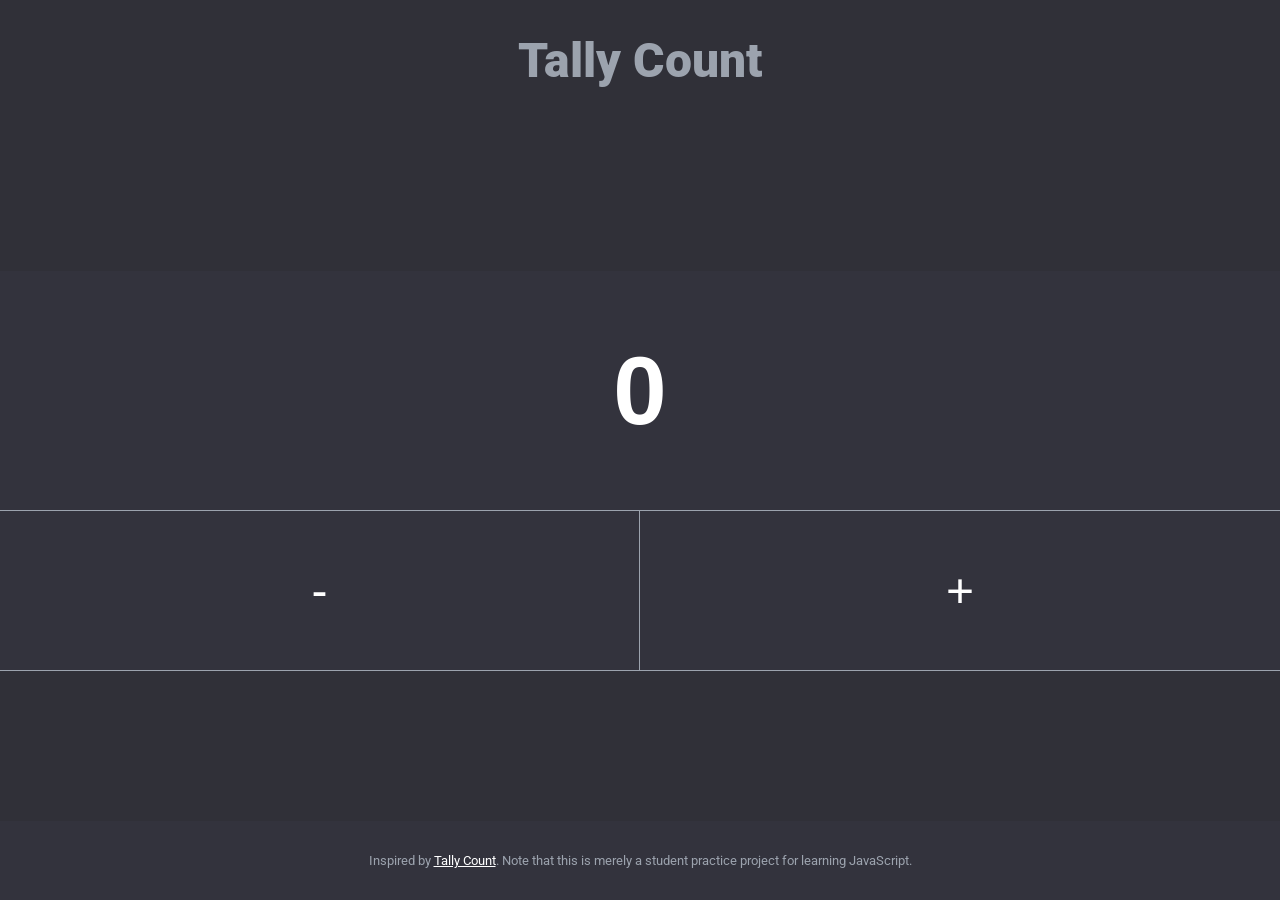
<file: interactive-web-apps/Projects/IWA1/index.html>
<!DOCTYPE html>
   <html lang="en">
   <head>
    <meta charset="UTF-8">
    <meta http-equiv="X-UA-Compatible" content="IE=edge">
    <meta name="viewport" content="width=device-width, initial-scale=1.0">
    <title>Tally Count</title>
    <link href="/interactive-web-apps/Projects/IWA1/CSS/stylesheet.css" type="text/css" rel="stylesheet">
    <link rel="preconnect" href="https://fonts.googleapis.com">
    <link rel="preconnect" href="https://fonts.gstatic.com" crossorigin>
    <link href="https://fonts.googleapis.com/css2?family=Roboto:wght@400;900&display=swap" rel="stylesheet">
    <script src="/interactive-web-apps/Projects/IWA1/JavaScript/index.js" defer></script>
   </head>
   <body>
        <header class="header">
            <h1 class="header_title">
                Tally Count
            </h1>
        </header>
        <!--aside class="controls">
                <label>
                    <span>Display</span>
                    <select>
                        <option>Single</option>
                        <option>Multiple</option>
                    </select>
                </label>
                <label>
                    <span>Counter</span>
                    <select>
                        <option>Counter 1</option>
                        <option>Counter 2</option>
                        <option>Counter 3</option>
                    </select>
                </label>
                <button>Settings</button>
        </aside> -->
        <main class="counter">
            <input class="counter_value" data-key="number" readonly value="0">
            <div class="counter_actions">
                <button data-key="subtract" class="counter_button
                counter_button_first">-</button>
                <button data-key="add" class="counter_button">+</button>
            </div>
        </main>
        <footer class="footer">
            Inspired by <a class="footer_link" href="https://tallycount.app/
            ">Tally Count</a>. Note that this is merely a  student practice project for learning JavaScript.
        </footer>
   </body>
   </html>
</file>
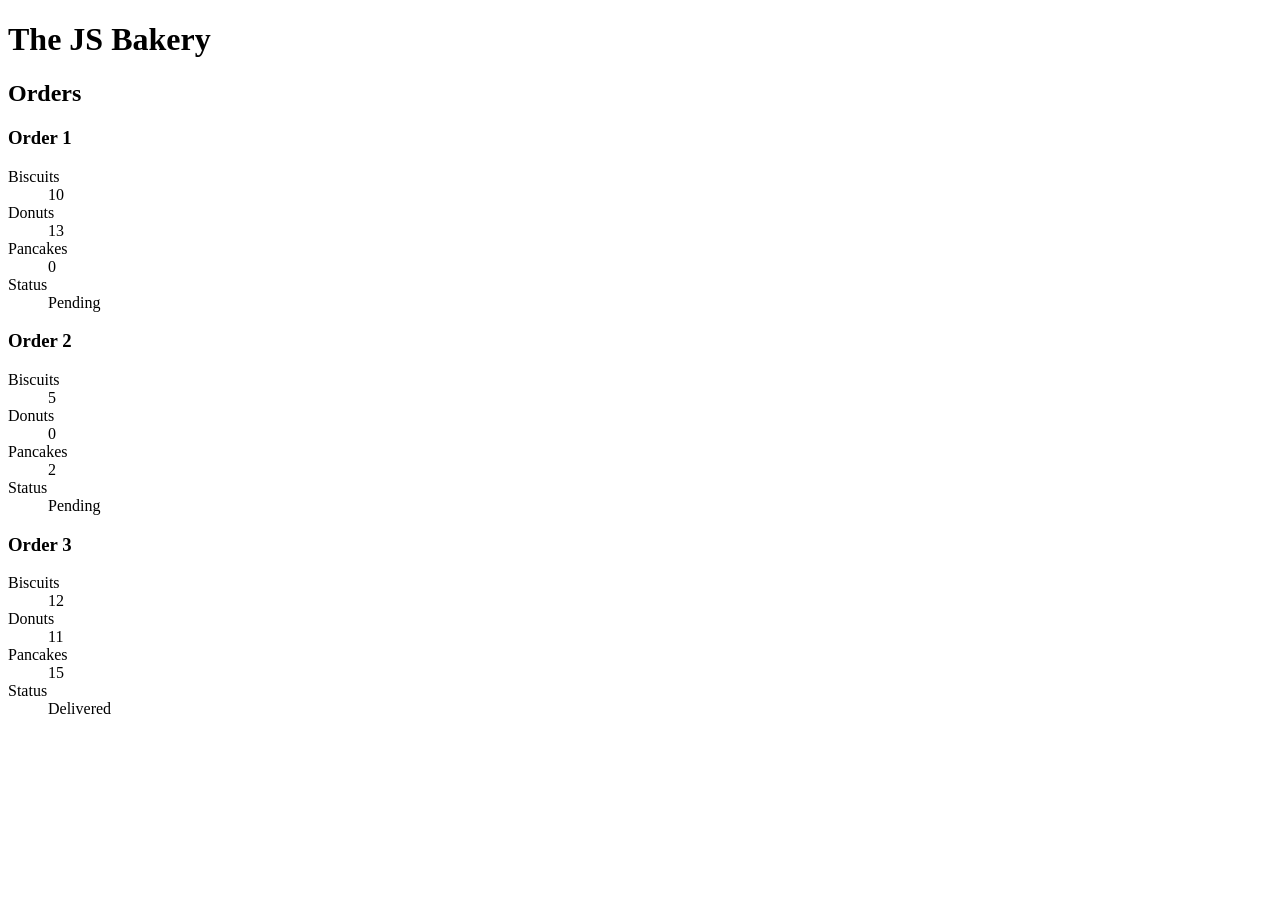
<file: interactive-web-apps/Projects/IWA11/index.html>
<!DOCTYPE html>
<html lang="en">

<head>
    <meta charset="UTF-8">
    <meta http-equiv="X-UA-Compatible" content="IE=edge">
    <meta name="viewport" content="width=device-width, initial-scale=1.0">
    <title>The JS Bakery</title>
    <script src="./script.js" defer></script>
</head>

<body>
    <h1>The JS Bakery</h1>

    <h2>Orders</h2>

    <section>
        <h3>Order 1</h3>

        <dl 
            data-key="order1" 
            data-biscuits="10" 
            data-donuts="13" 
            data-pancakes="0" 
            data-delivered="false"
        >
            <div class="biscuits">
                <dt>Biscuits</dt>
                <dd class="count">Loading...</dd>
            </div>

            <div class="donuts">
                <dt>Donuts</dt>
                <dd class="count">Loading...</dd>
            </div>

            <div class="pancakes">
                <dt>Pancakes</dt>
                <dd class="count">Loading...</dd>
            </div>

            <div class="status">
                <dt>Status</dt>
                <dd>Loading...</dd>
            </div>
        </dl>

    </section>

    <section>
        <h3>Order 2</h3>

        <dl 
            data-key="order2" 
            data-biscuits="5" 
            data-donuts="0" 
            data-pancakes="2" 
            data-delivered="false"
        >
            <div class="biscuits">
                <dt>Biscuits</dt>
                <dd class="count">Loading...</dd>
            </div>

            <div class="donuts">
                <dt>Donuts</dt>
                <dd class="count">Loading...</dd>
            </div>

            <div class="pancakes">
                <dt>Pancakes</dt>
                <dd class="count">Loading...</dd>
            </div>

            <div class="status">
                <dt>Status</dt>
                <dd>Loading...</dd>
            </div>
        </dl>
    </section>


    <section>
        <h3>Order 3</h3>

        <dl 
            data-key="order3" 
            data-biscuits="12" 
            data-donuts="11" 
            data-pancakes="15" 
            data-delivered="true"
        >
            <div class="biscuits">
                <dt>Biscuits</dt>
                <dd class="count">Loading...</dd>
            </div>

            <div class="donuts">
                <dt>Donuts</dt>
                <dd class="count">Loading...</dd>
            </div>

            <div class="pancakes">
                <dt>Pancakes</dt>
                <dd class="count">Loading...</dd>
            </div>

            <div class="status">
                <dt>Status</dt>
                <dd>Loading...</dd>
            </div>
        </dl>
    </section>
</body>

</html>
</file>
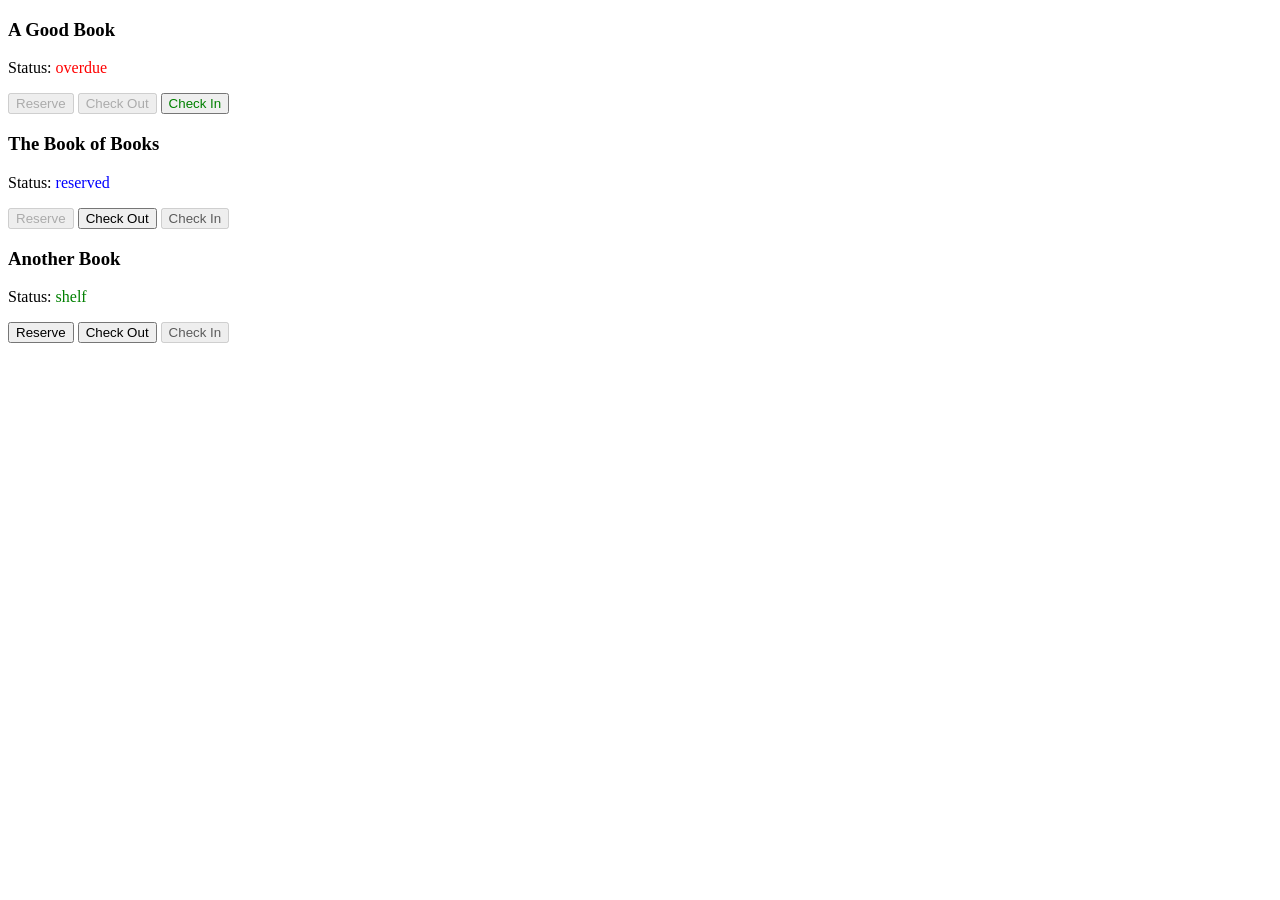
<file: interactive-web-apps/Projects/IWA12/index.html>
<!DOCTYPE html>
<html lang="en">
  <head>
    <meta charset="UTF-8" />
    <meta http-equiv="X-UA-Compatible" content="IE=edge" />
    <meta name="viewport" content="width=device-width, initial-scale=1.0" />
    <title>LMS Pro</title>
    <script src="./scripts.js" defer></script>
  </head>
  <body>
    <div id="book1">
      <h3>A Good Book</h3>
      <p>Status: <span class="status" style="color: purple">overdue</span></p>
      <button class="reserve">Reserve</button>
      <button class="checkout">Check Out</button>
      <button class="checkin" style="color: green">Check In</button>
    </div>

    <div id="book2">
      <h3>The Book of Books</h3>
      <p>Status: <span class="status" style="color: purple">reserved</span></p>
      <button class="reserve">Reserve</button>
      <button class="checkout">Check Out</button>
      <button class="checkin" style="color: green">Check In</button>
    </div>
    
    <div id="book3">
      <h3>Another Book</h3>
      <p>Status: <span class="status" style="color: purple">shelf</span></p>
      <button class="reserve">Reserve</button>
      <button class="checkout">Check Out</button>
      <button class="checkin" style="color: green">Check In</button>
    </div>
  </body>
</html>
</file>
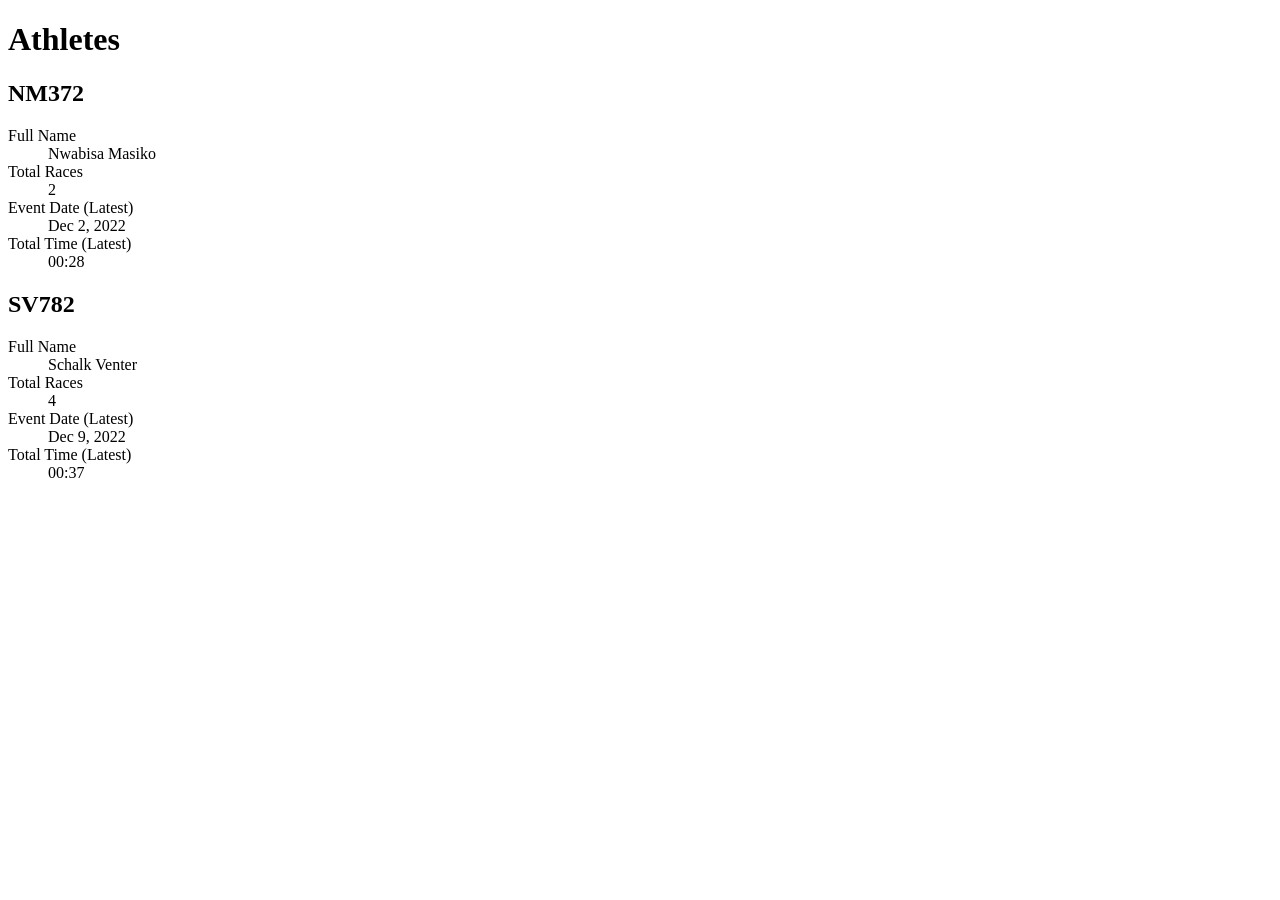
<file: interactive-web-apps/Projects/IWA16/index.html>
<!DOCTYPE html>
<html lang="en">

<head>
  <meta charset="UTF-8">
  <meta http-equiv="X-UA-Compatible" content="IE=edge">
  <meta name="viewport" content="width=device-width, initial-scale=1.0">
  <title>Athletes</title>
  <script src="./script.js" defer type="module"></script>
</head>
  <body>
    <h1>Athletes</h1>

    <section data-athlete="NM372"></section>
    <section data-athlete="SV782"></section>
  </body>
</html>
</file>
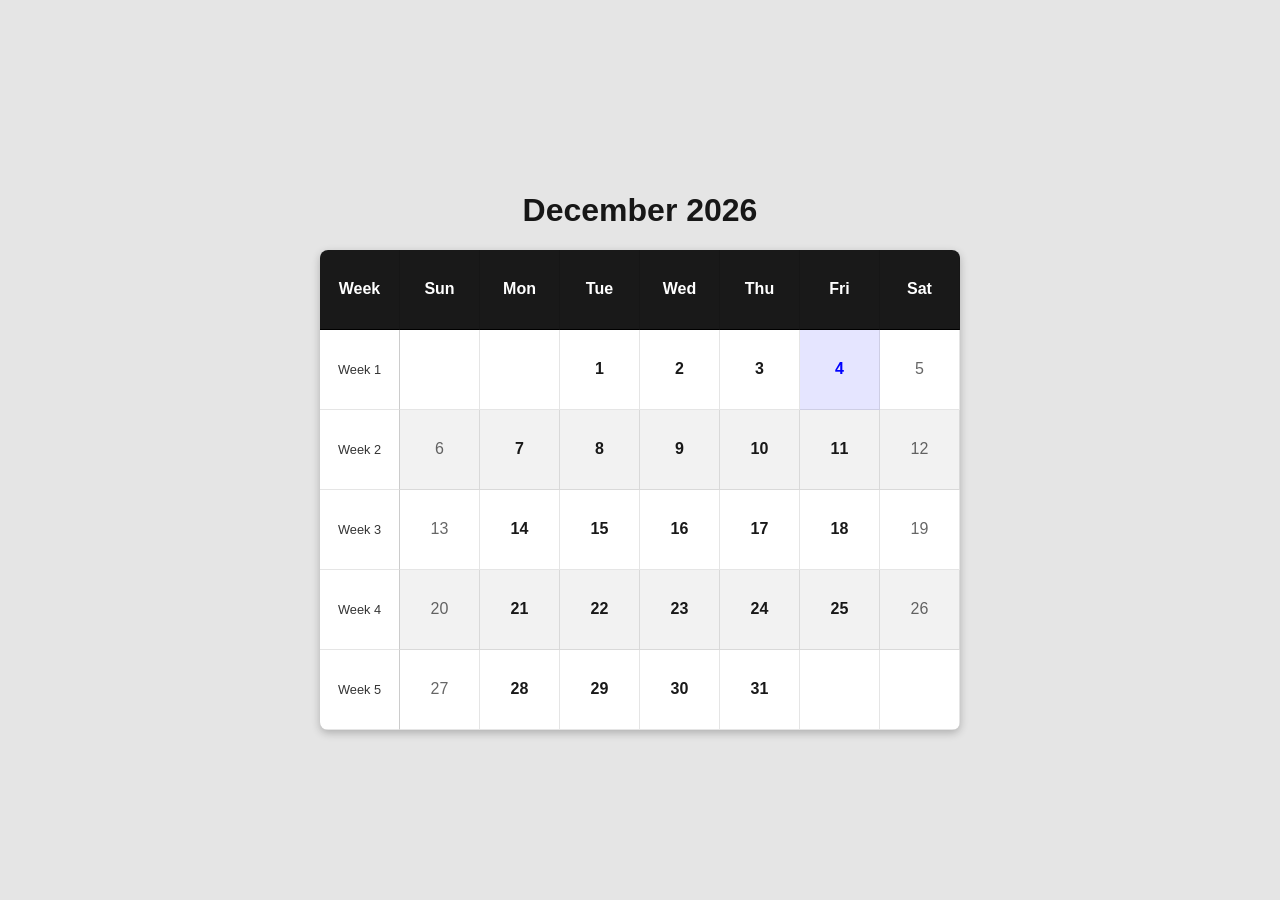
<file: interactive-web-apps/Projects/IWA17/index.html>
<!DOCTYPE html>
<html lang="en">
    <head>
        <meta charset="UTF-8">
        <meta http-equiv="X-UA-Compatible" content="IE=edge">
        <meta name="viewport" content="width=device-width, initial-scale=1.0">
        <title>Calendar</title>
        <link rel="stylesheet" href="./stylesheet/styles.css">
        <script src="./script.js" defer type="module"></script>
    </head>

    <body>
        <h1 data-title>Loading...</h1>

        <table class="table">
            <thead>
                <tr>
                    <th class="table__cell table__cell_heading">Week</th>
                    <th class="table__cell table__cell_heading">Sun</th>
                    <th class="table__cell table__cell_heading">Mon</th>
                    <th class="table__cell table__cell_heading">Tue</th>
                    <th class="table__cell table__cell_heading">Wed</th>
                    <th class="table__cell table__cell_heading">Thu</th>
                    <th class="table__cell table__cell_heading">Fri</th>
                    <th class="table__cell table__cell_heading">Sat</th>
                </tr>
            </thead>

            <tbody data-content></tbody>
        </table>
    </body>
</html>
</file>
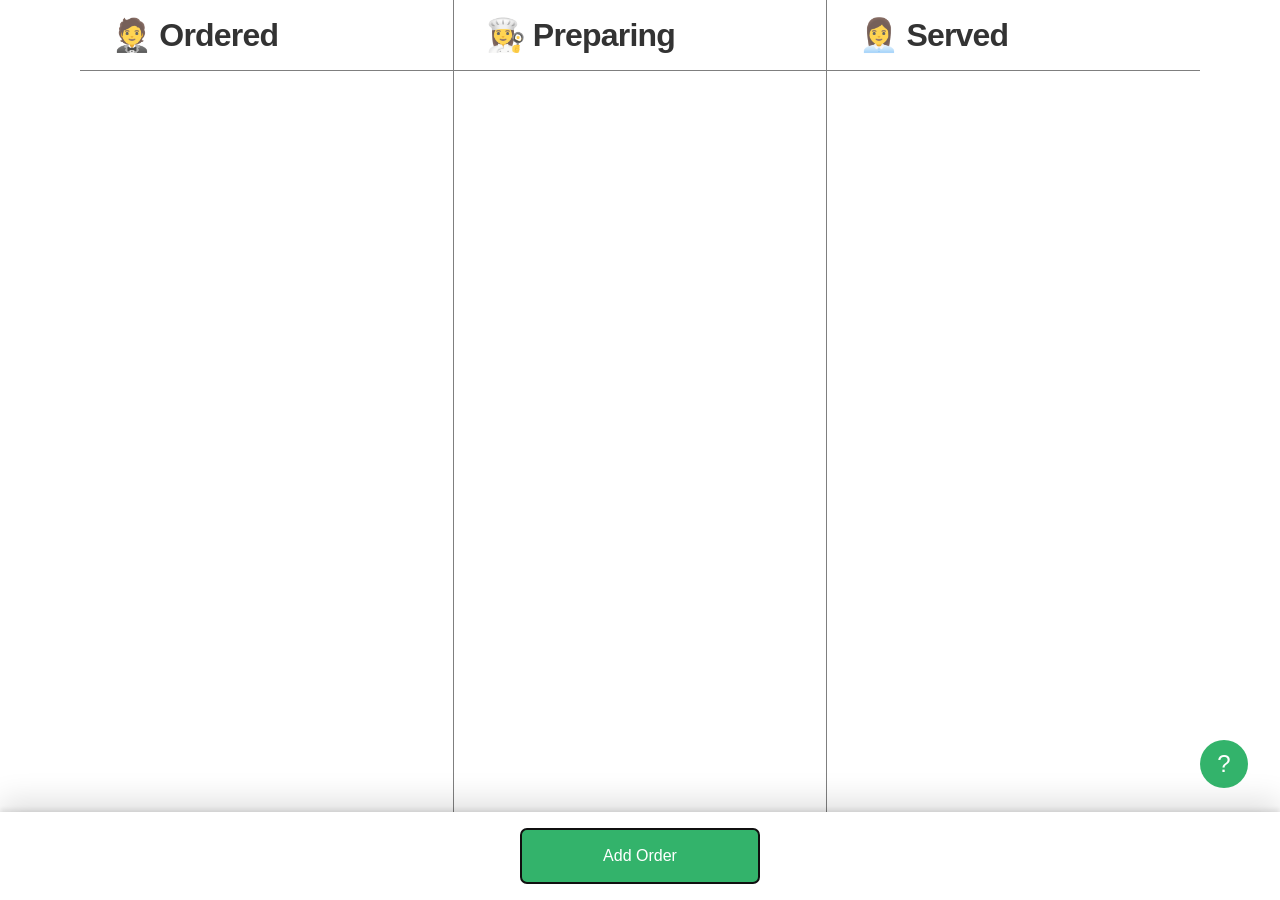
<file: interactive-web-apps/Projects/IWA18/index.html>
<!DOCTYPE html>
<html lang="en">
  <head>
    <meta charset="UTF-8" />
    <meta http-equiv="X-UA-Compatible" content="IE=edge" />
    <meta name="viewport" content="width=device-width, initial-scale=1.0" />
    <title>Kitchen Express</title>
    <link rel="stylesheet" href="./styles.css" />
    <script src="./scripts.js" defer type="module"></script>
  </head>

  <body>
    <header class="actions">
      <h1 class="sr-only">Kitchen Express</h1>
      <div class="actions__inner">
        <button class="button button_primary" data-add>Add Order</button>
      </div>
    </header>

    <dialog class="overlay" data-help-overlay>
      <h2 class="overlay__title">Help</h2>
      <p><strong>To use the app, you can start by adding a new order by clicking the "add order" button.</strong></p>
      <p>You can view and update orders by selecting them directly from the list. Inside the order, you can manually change information associated with an order or update its status. However, note that you can quickly change the status of an order by drag it between the three different columns with your mouse.</p>
      <div class="overlay__row">
        <button class="button" type="button" data-help-cancel>Close</button>
      </div>
    </dialog>

    <dialog class="overlay" data-add-overlay>
      <div class="overlay__top">
        <h2 class="overlay__title">Add Order</h2>
      </div>

      <form class="overlay__form" data-add-form id="add-form">
        <label class="overlay__field">
          <div class="overlay__label">Item</div>
          <input class="overlay__input" data-add-title name="title" required>
        </label>

        <label class="overlay__field">
          <div class="overlay__label">Table</div>
          <select class="overlay__input overlay__input_select" data-add-table name="table"></select>
        </label>

      </form>
      <div class="overlay__row">
        <button class="button" type="button" data-add-cancel>Cancel</button>
        <button class="button button_primary" type="submit" form="add-form">Add</button>
      </div>
    </dialog>

    <dialog class="overlay" data-edit-overlay>
      <div class="overlay__top">
        <h2 class="overlay__title">Edit Order</h2>
        <button class="overlay__delete" data-edit-delete>Delete</button>
      </div>

      <form class="overlay__form" data-edit-form id="edit-form">
        <input hidden name="id" data-edit-id>

        <label class="overlay__field">
          <div class="overlay__label">Item</div>
          <input class="overlay__input" data-edit-title name="title" required>
        </label>

        <label class="overlay__field">
          <div class="overlay__label">Table</div>
          <select class="overlay__input overlay__input_select" data-edit-table name="table"></select>
        </label>

        <label class="overlay__field">
          <div class="overlay__label">Status</div>

          <select class="overlay__input overlay__input_select" data-edit-column name="column">
            <option value="ordered">Ordered</option>
            <option value="preparing">Preparing</option>
            <option value="served">Served</option>
          </select>
        </label>

      </form>
      <div class="overlay__row">
        <button class="button" type="button" data-edit-cancel>Cancel</button>
        <button class="button button_primary" type="submit" form="edit-form">Update</button>
      </div>
    </dialog>

    <h2 class="sr-only">Orders</h2>

    <div class="grid" data-grid>
      <section class="grid__column" data-area="ordered">
        <h2 class="grid__title">🤵 Ordered</h2>
        <div class="grid__content" data-column="ordered"></div>
      </section>

      <section class="grid__column" data-area="preparing">
        <h2 class="grid__title">👩‍🍳 Preparing</h2>
        <div class="grid__content" data-column="preparing"></div>
      </section>

      <section class="grid__column grid__column_last" data-area="served">
        <h2 class="grid__title">👩‍💼 Served</h2>
        <div class="grid__content" data-column="served"></div>
      </section>
    </div>

    <button class="help" data-help>?</button>
    <div class="backdrop"></div>
  </body>
</html>
</file>
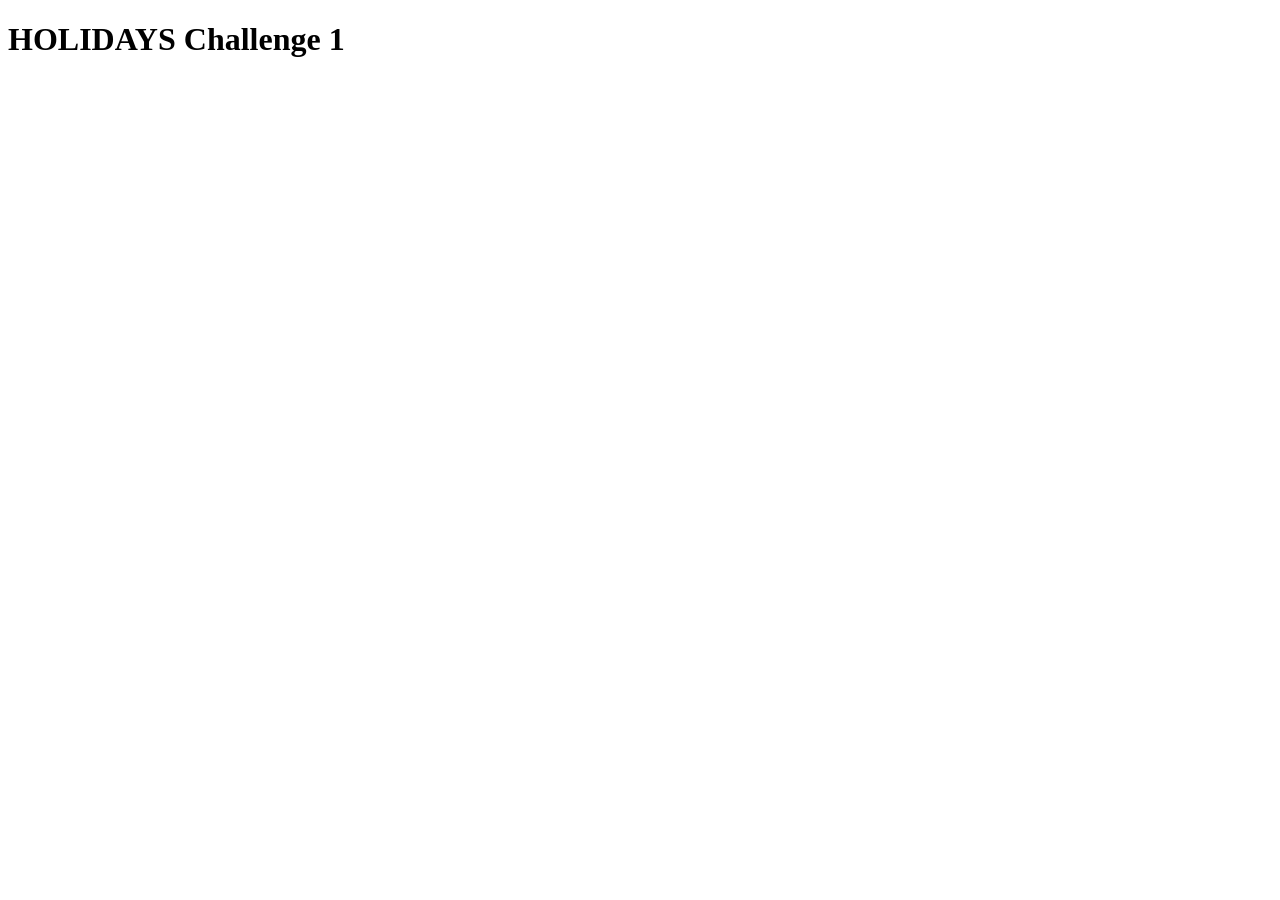
<file: interactive-web-apps/Projects/IWA4/index.html>
<!DOCTYPE html>
<html lang="en">
<head>
    <meta charset="UTF-8">
    <meta http-equiv="X-UA-Compatible" content="IE=edge">
    <meta name="viewport" content="width=device-width, initial-scale=1.0">
    <script src="./script.js"></script>
    <title>Document</title>
</head>
<body>
    <h1>

        HOLIDAYS     Challenge 1

    </h1>
</body>
</html>
</file>
<file: interactive-web-apps/Projects/IWA1/CSS/stylesheet.css>
:root {
    --color-green: #31C48D;
    --color-white: #FFFFFF;
    --color-dark-grey: #33333D;
    --color-medium-grey: #303038;
    --color-light-grey: #9CA3AE;
}
*{
    box-sizing: border-box;
}
html {
    height: 100vh;
}
body {
    margin: 0;
    background-color: var(--color-medium-grey);
    color: var(--color-white);
    font-family: Roboto, Arial, Helvetica, sans-serif;
    display: flex;
    flex-direction: column;
    justify-content: space-between;
    height: 100%;
}
/* header */
.header {
    text-align: center;
}
.header_title {
    font-size: 3rem;
    font-weight: 900;
    color: var(--color-light-grey);
}
/* controls */
.controls {
    background: yellow;
}
/* counter */
.counter {
    background: var(--color-dark-grey);
}
.counter_value {
    width: 100%;
    height: 15rem;
    text-align: center;
    font-size: 6rem;
    font-weight: 900;
    background: none;
    color: var(--color-white);
    border-width: 0;
    border-bottom: 1px solid var(--color-light-grey);
}
.counter_actions {
     display: flex;
}
.counter_button {
    background: none;
    width: 50%;
    border-width: 0;
    color: var(--color-white);
    font-size: 3rem;
    height: 10rem;
    border-bottom: 1px solid var(--color-light-grey);
    transition: transform 0.3s;
    transform: translateY(0);
}
.counter_button:disabled{
    opacity: 0.2;
}
.counter_button:active {
    background: var(--color-medium-grey);
    transform: translateY(2%);
}
.counter_button_first {
    border-right: 1px solid var(--color-light-grey);
}
/* footer */
.footer {
    background: var(--color-dark-grey);
    color: var(--color-light-grey);
    padding: 2rem;
    font-size: 0.8rem;
    text-align: center;
}
.footer_link {
    color: var(--color-white)
}
</file>
<file: interactive-web-apps/Projects/IWA17/stylesheet/styles.css>
* {
  box-sizing: border-box;
}

body {
  margin: 0;
  display: flex;
  align-items: center;
  justify-content: center;
  min-height: 100vh;
  flex-direction: column;
  font-family: sans-serif;
  background: rgba(0, 0, 0, 0.1);
  color: rgba(0, 0, 0, 0.9);
}

.table {
  box-shadow: rgba(0, 0, 0, 0.24) 0px 3px 8px;
  white-space: nowrap;
  border-spacing: 0;
  border-radius: 8px;
  overflow: hidden;
  background: rgba(255, 255, 255, 1);
}

.table__cell {
  width: 5rem;
  height: 5rem;
  align-items: center;
  justify-content: center;
  border-collapse: collapse;
  border-right: 1px solid rgb(0, 0, 0, 0.1);
  border-bottom: 1px solid rgb(0, 0, 0, 0.1);
  text-align: center;
  font-weight: bold;
}

.table__cell_heading {
  border-bottom: 1px solid rgb(0, 0, 0, 1);
  background: rgba(0, 0, 0, 0.9);
  color: white;
}

.table__cell_today {
  color: blue;
  background: rgba(0, 0, 255, 0.1);
}

.table__cell_sidebar {
  color: rgba(0, 0, 0, 0.8);
  border-right: 1px solid rgb(0, 0, 0, 0.2);
  font-weight: normal;
  font-size: 0.8rem;
}

.table__cell_weekend {
  font-weight: normal;
  color: rgba(0, 0, 0, 0.6);
}

.table__cell_alternate {
  background: rgba(0, 0, 0, 0.05);
}
</file>
<file: interactive-web-apps/Projects/IWA18/styles.css>
@keyframes enter {
    0% {
      opacity: 0;
      transform: translateY(2rem);
    }
    100% {
      opacity: 1;
      transform: translateY(0);
    }
  }
  
  * {
    box-sizing: border-box;
  }
  
  body {
    margin: 0;
    min-height: 100vh;
    width: 100%;
    font-family: sans-serif;
    color: rgba(0, 0, 0, 0.9);
    padding: 0;
  }
  
  .sr-only {
    position:absolute;
    left:-10000px;
    top:auto;
    width:1px;
    height:1px;
    overflow:hidden;
  }
  
  .actions {
    display: flex;
    position: fixed;
    bottom: 0;
    left: 0;
    width: 100%;
    justify-content: center;
    align-items: center;
    margin: 0 auto;
    padding: 1rem;
    border-top: rgba(0, 0, 0, 1);
    box-shadow: rgba(0, 0, 0, 0.25) 0px 54px 55px,
      rgba(0, 0, 0, 0.12) 0px -12px 30px, rgba(0, 0, 0, 0.12) 0px 4px 6px,
      rgba(0, 0, 0, 0.17) 0px 12px 13px, rgba(0, 0, 0, 0.09) 0px -3px 5px;
    background: rgba(255, 255, 255, 1);
  }
  
  .actions__inner {
    width: 100%;
    max-width: 15rem;
  }
  
  .help {
    position: fixed;
    bottom: 7rem;
    right: 2rem;
    height: 3rem;
    width: 3rem;
    border-radius: 50%;
    background: rgba(0, 160, 70, 0.8);
    border-width: 0;
    cursor: pointer;
    font-size: 1.5rem;
    color: rgba(255, 255, 255, 1);
  }
  
  .help:hover {
    background: rgba(0, 160, 70, 1);
  }
  
  .grid {
    display: flex;
    width: 100%;
    max-width: 70rem;
    margin: 0 auto;
    overflow-x: scroll;
    min-height: 100vh;
  }
  
  .grid__column {
    width: 100%;
    min-width: 18rem;
    min-height: 100vh;
    height: 100%;
    border-right: 1px solid rgba(0, 0, 0, 0.5);
  }
  
  .grid__column_last {
    border-right-width: 0;
  }
  
  .grid__title {
    font-size: 2rem;
    margin: 0;
    padding: 1rem 2rem;
    border-bottom: 1px solid rgba(0, 0, 0, 0.5);
    letter-spacing: -0.05rem;
    color: rgba(0, 0, 0, 0.8);
  }
  
  .button {
    font-family: sans-serif;
    background-color: rgba(0, 160, 70, 0.1);
    transition: background-color 0.1s;
    border-width: 0;
    border-radius: 6px;
    height: 3.5rem;
    cursor: pointer;
    width: 50%;
    color: rgba(0, 160, 70, 1);
    font-size: 1rem;
    border: 1px solid rgba(0, 160, 70, 1);
    width: 100%;
  }
  
  .button_primary {
    background-color: rgba(0, 160, 70, 0.8);
    color: rgba(255, 255, 255, 1);
  }
  
  .button:hover {
    background-color: rgba(0, 160, 70, 0.2);
  }
  
  .button_primary:hover {
    background-color: rgba(0, 160, 70, 1);
  }
  
  .order {
    border-width: 0;
    width: 100%;
    font-family: sans-serif;
    padding: 0.5rem;
    cursor: pointer;
    text-align: left;
    height: 8rem;
    display: flex;
    flex-direction: column;
    align-items: flex-start;
    justify-content: center;
    border-radius: 2px;
    padding: 0 2rem;
    border: 1px solid rgba(0, 0, 0, 0);
    border-bottom-color: rgba(0, 0, 0, 0.1);
    user-select: none;
    animation-duration: 0.6s;
    animation-name: enter;
    cursor: move;
  }
  
  .order:hover {
    background: rgba(0, 160, 70, 0.05);
    border: 1px solid rgba(0, 160, 70, 1);
  }
  
  .order__title {
    margin: 0 0 0.5rem;
    font-weight: bold;
    display: -webkit-box;
    -webkit-line-clamp: 2;
    -webkit-box-orient: vertical;
    overflow: hidden;
    font-size: 1.25rem;
    color: rgba(0, 0, 0, 0.8);
  }
  
  .order__details {
    margin: 0;
  }
  
  .order__row {
    display: flex;
    font-size: 0.9rem;
    color: rgba(0, 0, 0, 0.5);
  }
  
  .order__value {
    margin-left: 0.25rem;
    font-weight: bold;
  }
  
  .overlay {
    position: fixed;
    bottom: 0;
    left: 0;
    width: 100%;
    border-width: 0;
    animation-name: enter;
    animation-duration: 0.6s;
    z-index: 10;
    background-color: rgba(255, 255, 255, 1);
    box-shadow: 0px 3px 3px -2px rgba(0, 0, 0, 0.2),
      0px 3px 4px 0px rgba(0, 0, 0, 0.14), 0px 1px 8px 0px rgba(0, 0, 0, 0.12);
  }
  
  @media (min-width: 30rem) {
    .overlay {
      max-width: 30rem;
      padding: 1rem 3rem 2rem;
      left: 0%;
      top: 0;
      border-radius: 8px;
    }
  }
  
  .overlay__form {
    padding-bottom: 0.5rem;
    margin: 0 auto;
  }
  
  .overlay__row {
    display: flex;
    gap: 0.5rem;
    padding-top: 1rem;
    margin: 0 auto;
    justify-content: center;
  }
  
  .overlay__input {
    width: 100%;
    margin-bottom: 0.5rem;
    background-color: rgba(0, 0, 0, 0.05);
    border-width: 0;
    border-radius: 6px;
    width: 100%;
    height: 4rem;
    color: rgba(0, 0, 0, 1);
    padding: 1rem 0.5rem 0 0.75rem;
    font-size: 1.1rem;
    font-weight: bold;
    font-family: Roboto, sans-serif;
    cursor: pointer;
  }
  
  .overlay__input_select {
    padding-left: 0.5rem;
  }
  
  .overlay__field {
    position: relative;
    display: block;
  }
  
  .overlay__label {
    position: absolute;
    top: 0.75rem;
    left: 0.75rem;
    font-size: 0.85rem;
    color: rgba(0, 0, 0, 0.4);
  }
  
  .overlay__input:hover {
    background-color: rgba(0, 0, 0, 0.1);
  }
  
  .overlay__title {
    padding: 1rem 0;;
    font-size: 2rem;
    font-weight: bold;
    line-height: 1;
    letter-spacing: -0.1px;
    max-width: 25rem;
    margin: 0.25rem 0 1rem;
  }
  
  .overlay__top {
    display: flex;
    justify-content: space-between;
    align-items: center;
  }
  
  .overlay__delete {
    color: rgba(0, 0, 0, 1);
    text-decoration: underline;
    background: none;
    border-width: 0;  
    cursor: pointer;
    border-radius: 4px;
    padding: 1rem;
  }
  
  .overlay__delete:hover {
    background: rgba(0, 0, 0, 0.1)
  }
  
  /* backdrop */
  
  .backdrop {
    display: none;
    background: rgba(0, 0, 0, 0.3);
    position: fixed;
    top: 0;
    left: 0;
    height: 100vh;
    width: 100vw;
  }
  
  .overlay[open] ~ .backdrop {
    display: block;
  }
</file>
